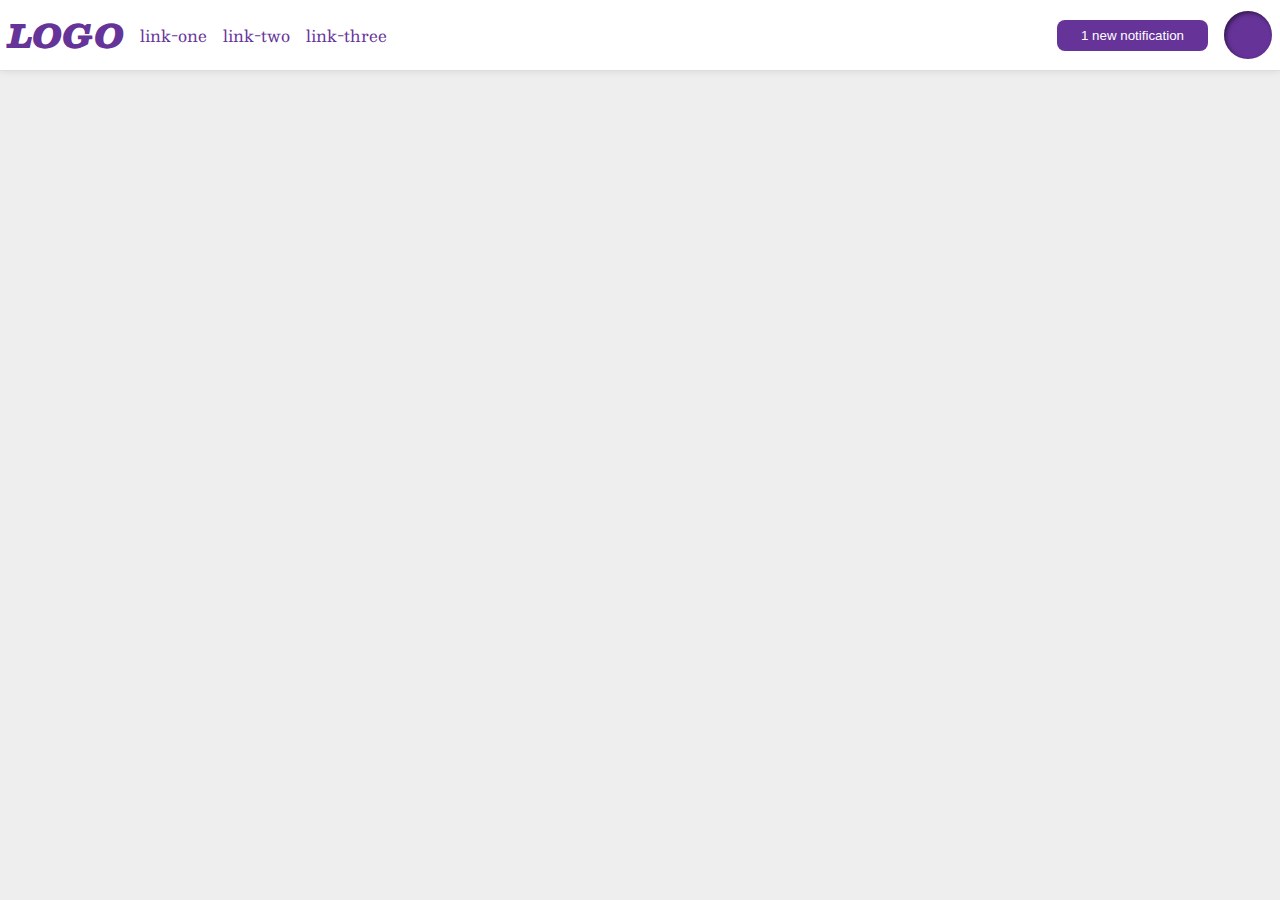
<file: flex/03-flex-header-2/index.html>
<!DOCTYPE html>
<html lang="en">
  <head>
    <meta charset="UTF-8">
    <meta http-equiv="X-UA-Compatible" content="IE=edge">
    <meta name="viewport" content="width=device-width, initial-scale=1.0">
    <title>Flex Header 2</title>
    <link rel="stylesheet" href="style.css">
  </head>
  <body>
    <div class="header flex-container">
      <div class="flex-container">
        <div class="logo">
          LOGO
        </div>
        <ul class="links">
          <li><a href="google.com">link-one</a></li>
          <li><a href="google.com">link-two</a></li>
          <li><a href="google.com">link-three</a></li>
        </ul>
      </div>

      <div class="flex-container">
        <button class="notifications">
          1 new notification
        </button>
        <div class="profile-image"></div>
      </div>
    </div>
  </body>
</html>
</file>
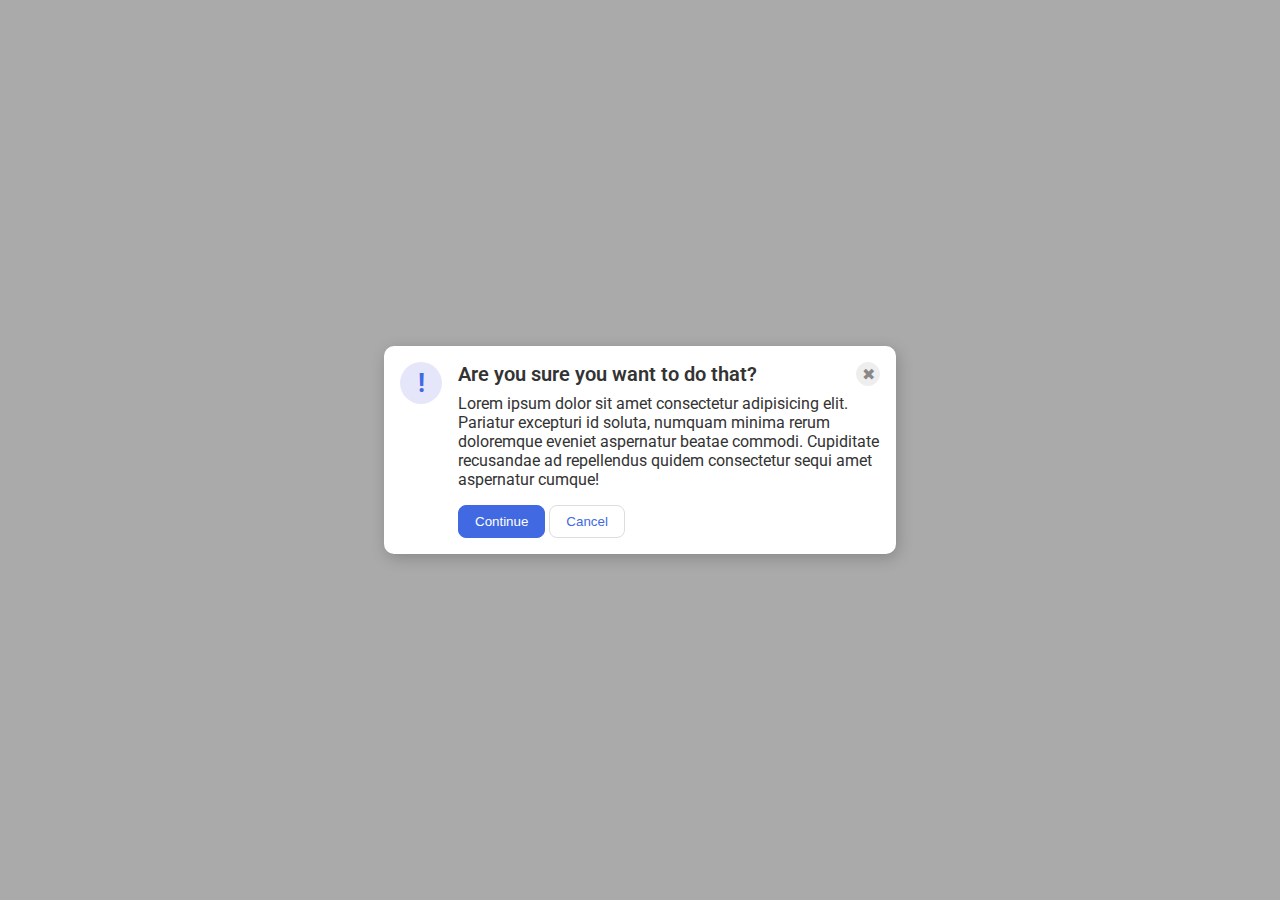
<file: flex/05-flex-modal/index.html>
<!DOCTYPE html>
<html lang="en">
  <head>
    <meta charset="UTF-8">
    <meta http-equiv="X-UA-Compatible" content="IE=edge">
    <meta name="viewport" content="width=device-width, initial-scale=1.0">
    <link rel="stylesheet" href="style.css">
    <title>Modal</title>
  </head>
  <body>
    <div class="modal">
      <div class="icon">!</div>

      <div class="flex-container">
        <div class="header">Are you sure you want to do that?
          <button class="close-button">✖</button>
        </div>
        
        <div class="text">Lorem ipsum dolor sit amet consectetur adipisicing elit. Pariatur excepturi id soluta, numquam minima rerum doloremque eveniet aspernatur beatae commodi. Cupiditate recusandae ad repellendus quidem consectetur sequi amet aspernatur cumque!</div>
        <button class="continue">Continue</button>
        <button class="cancel">Cancel</button>
      </div>
      
    </div>
  </body>
</html>
</file>
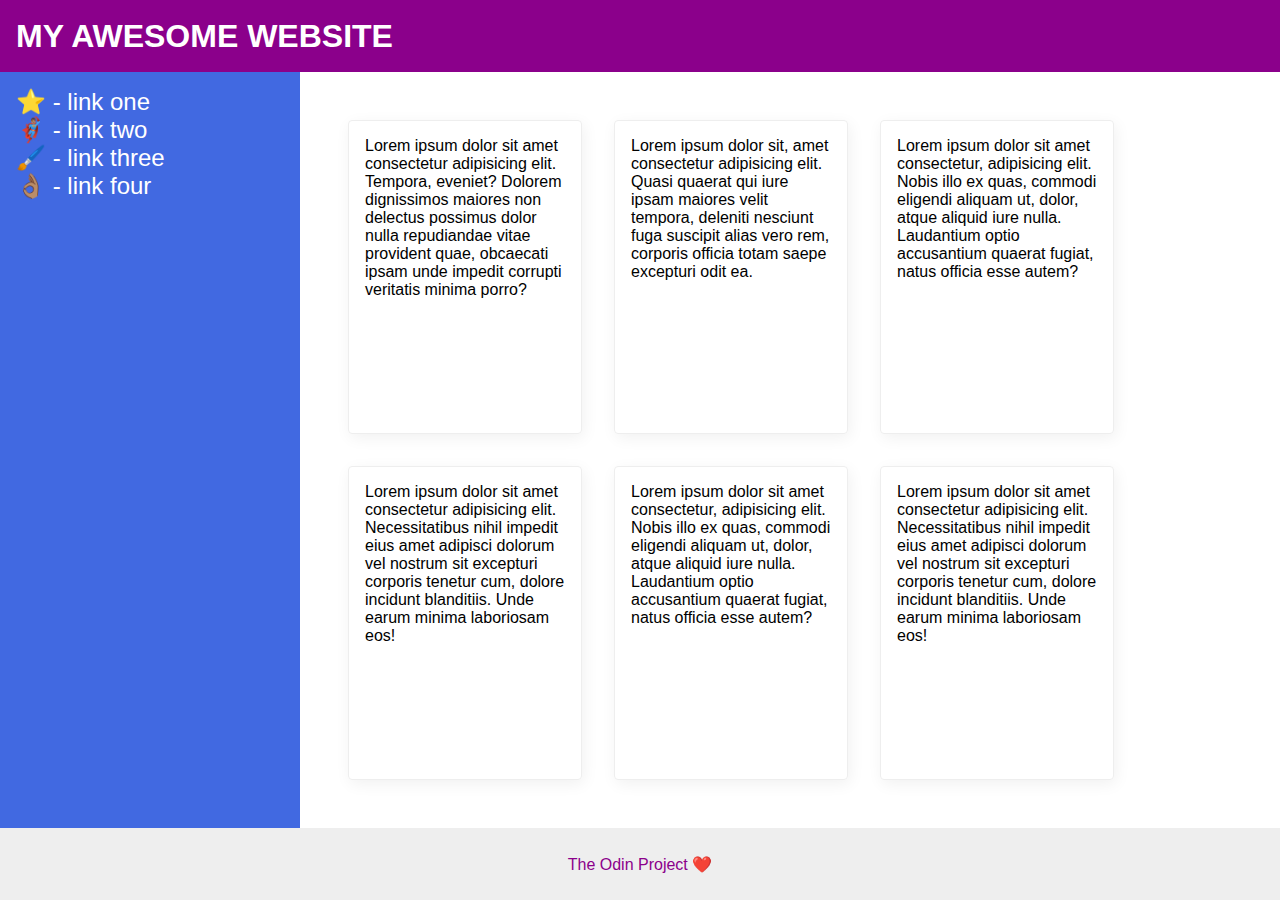
<file: flex/07-flex-layout-2/index.html>
<!DOCTYPE html>
<html lang="en">
  <head>
    <meta charset="UTF-8">
    <meta http-equiv="X-UA-Compatible" content="IE=edge">
    <meta name="viewport" content="width=device-width, initial-scale=1.0">
    <title>The Holy Grail</title>
    <link rel="stylesheet" href="style.css">
  </head>
  <body>
    <div class="header">
      MY AWESOME WEBSITE
    </div>
    
    <div class="flex-container">
      <div class="sidebar">
        <ul>
          <li><a href="#">⭐ - link one</a></li>
          <li><a href="#">🦸🏽‍♂️ - link two</a></li>
          <li><a href="#">🖌️ - link three</a></li>
          <li><a href="#">👌🏽 - link four</a></li>
        </ul>
      </div>
  
      <div class="flex-container-card">
        <div class="card">Lorem ipsum dolor sit amet consectetur adipisicing elit. Tempora, eveniet? Dolorem dignissimos maiores non delectus possimus dolor nulla repudiandae vitae provident quae, obcaecati ipsam unde impedit corrupti veritatis minima porro?</div>
        <div class="card">Lorem ipsum dolor sit, amet consectetur adipisicing elit. Quasi quaerat qui iure ipsam maiores velit tempora, deleniti nesciunt fuga suscipit alias vero rem, corporis officia totam saepe excepturi odit ea.</div>
        <div class="card">Lorem ipsum dolor sit amet consectetur, adipisicing elit. Nobis illo ex quas, commodi eligendi aliquam ut, dolor, atque aliquid iure nulla. Laudantium optio accusantium quaerat fugiat, natus officia esse autem?</div>
        <div class="card">Lorem ipsum dolor sit amet consectetur adipisicing elit. Necessitatibus nihil impedit eius amet adipisci dolorum vel nostrum sit excepturi corporis tenetur cum, dolore incidunt blanditiis. Unde earum minima laboriosam eos!</div>
        <div class="card">Lorem ipsum dolor sit amet consectetur, adipisicing elit. Nobis illo ex quas, commodi eligendi aliquam ut, dolor, atque aliquid iure nulla. Laudantium optio accusantium quaerat fugiat, natus officia esse autem?</div>
        <div class="card">Lorem ipsum dolor sit amet consectetur adipisicing elit. Necessitatibus nihil impedit eius amet adipisci dolorum vel nostrum sit excepturi corporis tenetur cum, dolore incidunt blanditiis. Unde earum minima laboriosam eos!</div>
      </div>
      
    </div>
    
    <div class="footer">
      The Odin Project ❤️
    </div>
  </body>
</html>
</file>
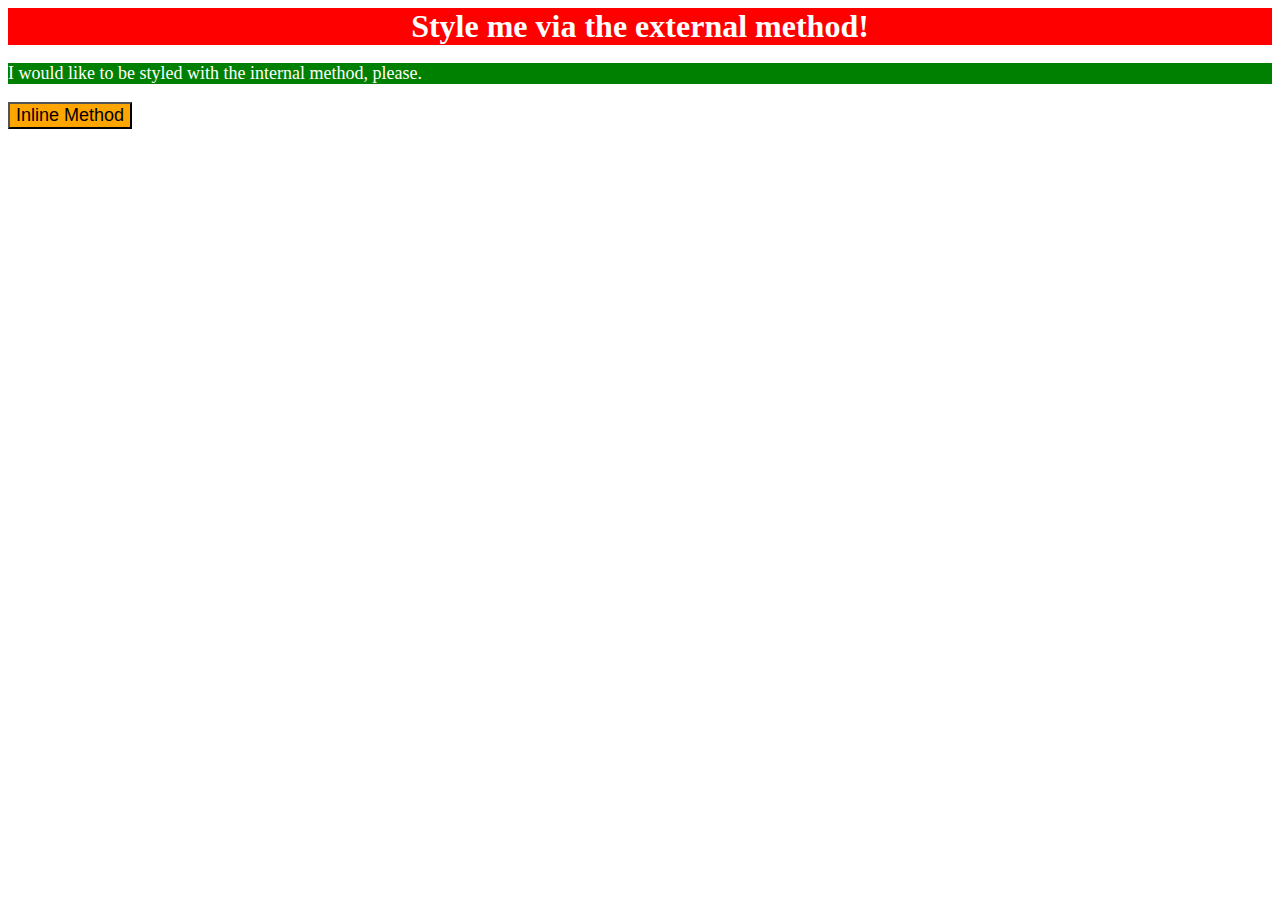
<file: foundations/01-css-methods/index.html>
<!DOCTYPE html>
<html lang="en">
  <head>
    <meta charset="UTF-8">
    <meta http-equiv="X-UA-Compatible" content="IE=edge">
    <meta name="viewport" content="width=device-width, initial-scale=1.0">
    <title>Methods for Adding CSS</title>
    <link rel="stylesheet" href="01-styles.css">

    <style>
      p {
        background-color: green;
        color: white;
        font-size: 18px;
      }
    </style>

  </head>
  <body>
    <div>Style me via the external method!</div>
    <p>I would like to be styled with the internal method, please.</p>
    <button style="background-color: orange; font-size: 18px;">Inline Method</button>
  </body>
</html>
</file>
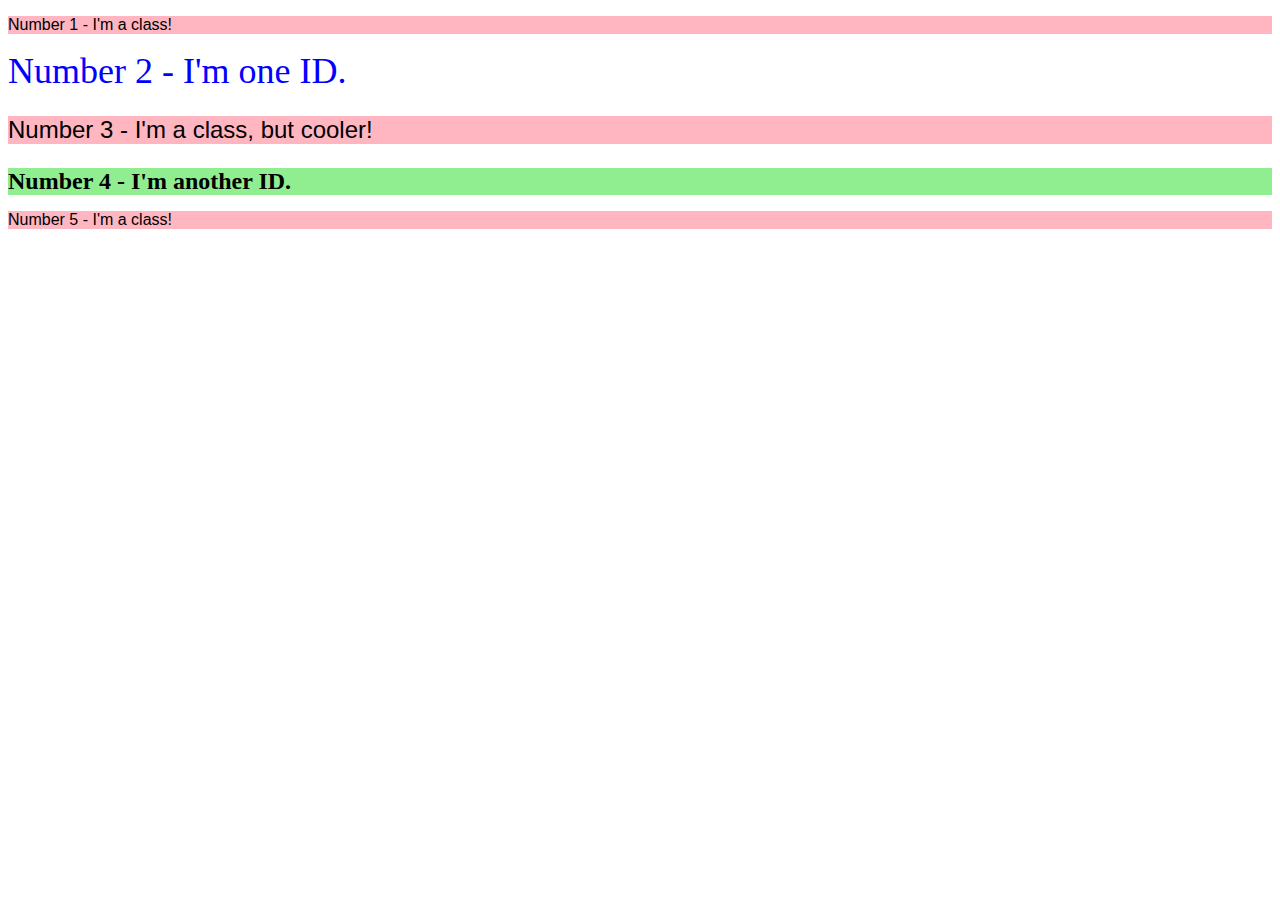
<file: foundations/02-class-id-selectors/index.html>
<!DOCTYPE html>
<html lang="en">
  <head>
    <meta charset="UTF-8">
    <meta http-equiv="X-UA-Compatible" content="IE=edge">
    <meta name="viewport" content="width=device-width, initial-scale=1.0">
    <title>Class and ID Selectors</title>
    <link rel="stylesheet" href="style.css">
  </head>
  <body>
    <p class="odd">Number 1 - I'm a class!</p>
    <div id="element-2">Number 2 - I'm one ID.</div>
    <p class="odd change-font-size">Number 3 - I'm a class, but cooler!</p>
    <div id="element-4" class="change-font-size">Number 4 - I'm another ID.</div>
    <p class="odd">Number 5 - I'm a class!</p>
  </body>
</html>
</file>
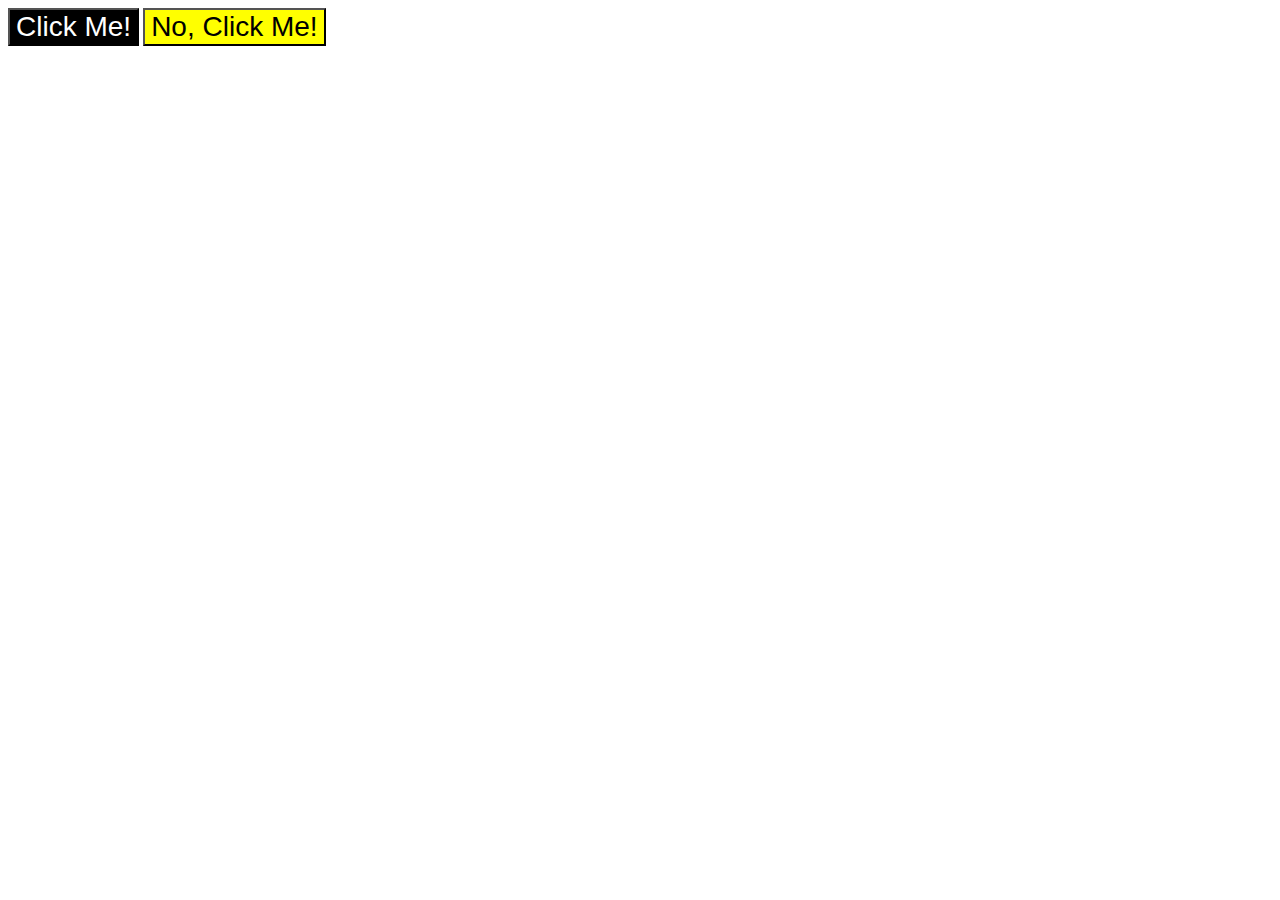
<file: foundations/03-grouping-selectors/index.html>
<!DOCTYPE html>
<html lang="en">
  <head>
    <meta charset="UTF-8">
    <meta http-equiv="X-UA-Compatible" content="IE=edge">
    <meta name="viewport" content="width=device-width, initial-scale=1.0">
    <title>Grouping Selectors</title>
    <link rel="stylesheet" href="style.css">
  </head>
  <body>
    <button class="button-1">Click Me!</button>
    <button class="button-2">No, Click Me!</button>
  </body>
</html>
</file>
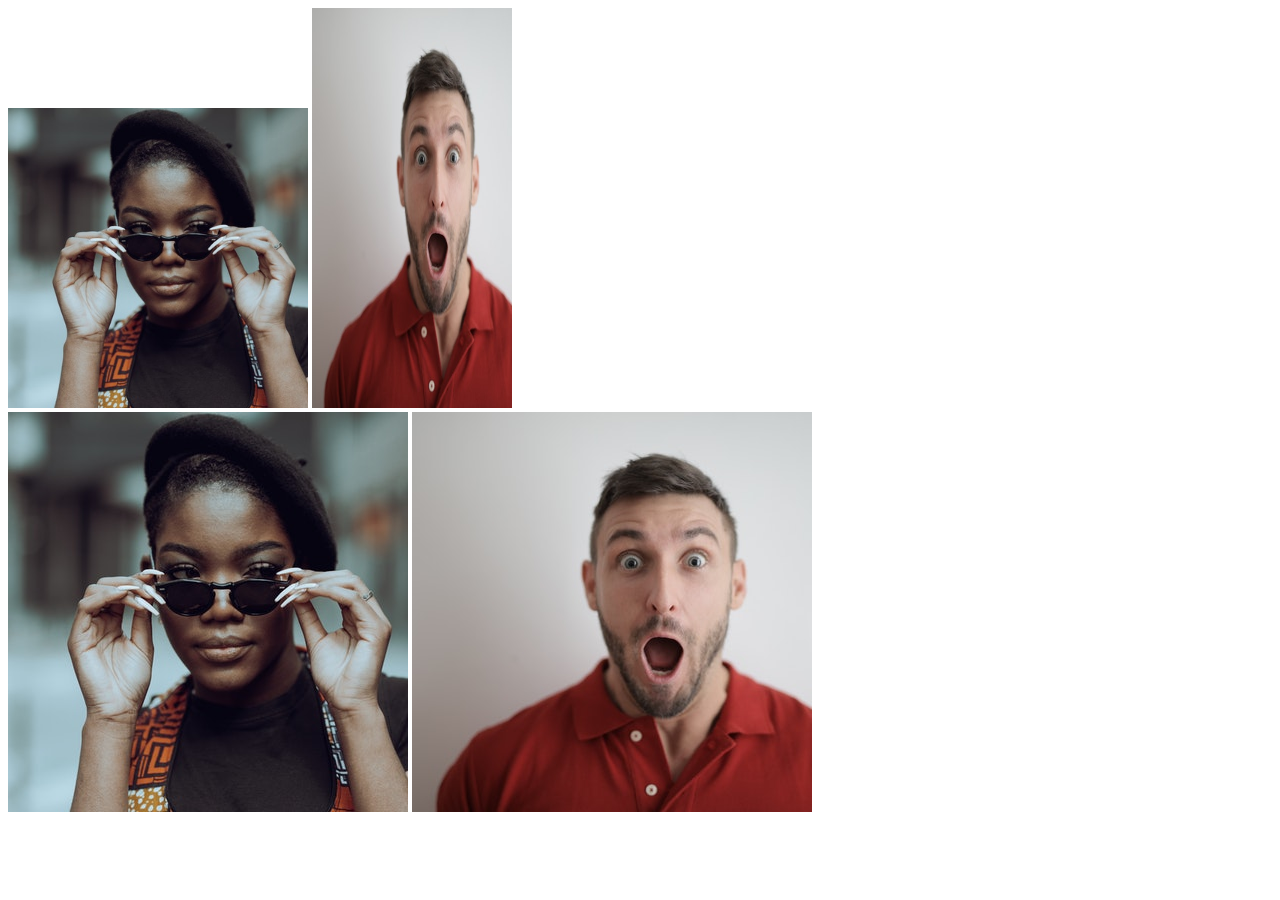
<file: foundations/04-chaining-selectors/index.html>
<!DOCTYPE html>
<html lang="en">
  <head>
    <meta charset="UTF-8">
    <meta http-equiv="X-UA-Compatible" content="IE=edge">
    <meta name="viewport" content="width=device-width, initial-scale=1.0">
    <title>Chaining Selectors</title>
    <link rel="stylesheet" href="style.css">
  </head>
  <body>
    <!-- Check image source path. Review Foundations lesson - Links and Images -->
    <!-- Use the classes BELOW this line -->
    <div>
      <img class="avatar proportioned" src="images/pexels-katho-mutodo-8434791.jpg" alt="Woman with glasses">
      <img class="avatar distorted" src="images/pexels-andrea-piacquadio-3777931.jpg" alt="Man with surprised expression">
    </div>
    <!-- Use the classes ABOVE this line -->
    <div>
      <img class="original proportioned" src="images/pexels-katho-mutodo-8434791.jpg" alt="Woman with glasses">
      <img class="original distorted" src="images/pexels-andrea-piacquadio-3777931.jpg" alt="Man with surprised expression">
    </div>
  </body>
</html>
</file>
<file: flex/03-flex-header-2/style.css>
/* this is some magical font-importing.  
you'll learn about it later. */
@import url('https://fonts.googleapis.com/css2?family=Besley:ital,wght@0,400;1,900&display=swap');

body {
  margin: 0;
  background: #eee;
  font-family: Besley, serif;
}

.header {
  background: white;
  border-bottom: 1px solid #ddd;
  box-shadow: 0 0 8px rgba(0,0,0,.1);
  padding: 8px;
}

.profile-image {
  background: rebeccapurple;
  box-shadow: inset 2px 2px 4px rgba(0,0,0,.5);
  border-radius: 50%;
  width: 48px;
  height: 48px;
}

.logo {
  color: rebeccapurple;
  font-size: 32px;
  font-weight: 900;
  font-style: italic;
}

button {
  border: none;
  border-radius: 8px;
  background: rebeccapurple;
  color: white;
  padding: 8px 24px;
}

a {
  /* this removes the line under our links */
  text-decoration: none;
  color: rebeccapurple;
}

ul {
  list-style-type: none;
  display: flex;
  margin: 0;
  padding: 0;
  gap: 16px;
}

.flex-container {
  display: flex;
  align-items: center;
  gap: 16px;
  justify-content: space-between;
}
</file>
<file: flex/05-flex-modal/style.css>
@import url('https://fonts.googleapis.com/css2?family=Roboto:wght@400;700&display=swap');

html, body {
  height: 100%;
}

body {
  font-family: Roboto, sans-serif;
  margin: 0;
  background: #aaa;
  color: #333;
  /* I'll give you this one for free lol */
  display: flex;
  align-items: center;
  justify-content: center;
}

.modal {
  background: white;
  width: 480px;
  border-radius: 10px;
  box-shadow: 2px 4px 16px rgba(0,0,0,.2);
  display: flex;
  gap: 16px;
  padding: 16px;
}

.icon {
  color: royalblue;
  font-size: 26px;
  font-weight: 700;
  background: lavender;
  width: 42px;
  height: 42px;
  border-radius: 50%;
  display: flex;
  align-items: center;
  justify-content: center;
  flex-shrink: 0;
}

.close-button {
  background: #eee;
  border-radius: 50%;
  color: #888;
  font-weight: 400;
  font-size: 16px;
  height: 24px;
  width: 24px;
  display: flex;
  align-items: center;
  justify-content: center;
  border: 1px solid #eee;
  padding: 0;
}

button {
  cursor: pointer;
  padding: 8px 16px;
  border-radius: 8px;
}

button.continue {
  background: royalblue;
  border: 1px solid royalblue;
  color: white;
}

button.cancel {
  background: white;
  border: 1px solid #ddd;
  color: royalblue;
}

.header {
  display: flex;
  align-items: center;
  justify-content: space-between;
  font-weight: 600;
  font-size: 20px;
  margin-bottom: 8px;
}

.text {
  margin-bottom: 16px;
}
</file>
<file: flex/07-flex-layout-2/style.css>
body {
  font-family: -apple-system, BlinkMacSystemFont, 'Segoe UI', Roboto, Oxygen, Ubuntu, Cantarell, 'Open Sans', 'Helvetica Neue', sans-serif;
  margin: 0;
  min-height: 100vh;
  display: flex;
  flex-direction: column;
}

.header {
  height: 72px;
  background: darkmagenta;
  color: white;
  display: flex;
  align-items: center;
  padding: 0 16px;
  font-size: 32px;
  font-weight: 900;
}

.footer {
  height: 72px;
  background: #eee;
  color: darkmagenta;
  display: flex;
  align-items: center;
  justify-content: center;
}

.sidebar {
  width: 300px;
  background: royalblue;
  box-sizing: border-box;
  padding: 16px;
  flex-shrink: 0;
}

.card {
  border: 1px solid #eee;
  box-shadow: 2px 4px 16px rgba(0,0,0,.06);
  border-radius: 4px;
  width: 200px;
  padding: 16px;
  margin: 16px;
}

.flex-container {
  display: flex;
  flex: 1;
}

.flex-container-card {
  display: flex;
  flex-wrap: wrap;
  padding: 32px;
}

ul {
  list-style-type: none;
  padding: 0;
  margin: 0;
}

a {
  color: white;
  text-decoration: none;
  font-size: 24px;
}
</file>
<file: foundations/01-css-methods/01-styles.css>
div {
    background-color: red;
    color: white;
    font-size: 32px;
    font-weight: bold;
    text-align: center;
}
</file>
<file: foundations/02-class-id-selectors/style.css>
.odd {
    background-color: #ffb6c1;
    font-family: Verdana, sans-serif;
}

#element-2 {
    color:#0000ff;
    font-size: 36px;
}

.change-font-size {
    font-size: 24px;
}

#element-4 {
    background-color: #90ee90;
    font-weight: bold;
}
</file>
<file: foundations/03-grouping-selectors/style.css>
.button-1, .button-2 {
    font-size: 28px;
    font-family: Helvetica, 'Times New Roman', sans-serif;
}

.button-1 {
    background-color: black;
    color: white;
}

.button-2 {
    background-color: yellow;
}
</file>
<file: foundations/04-chaining-selectors/style.css>
/* Add CSS Styling */
.avatar.proportioned {
    width: 300px;
    height: auto;
}

.avatar.distorted {
    width: 200px;
    height: 400px;
}
</file>
